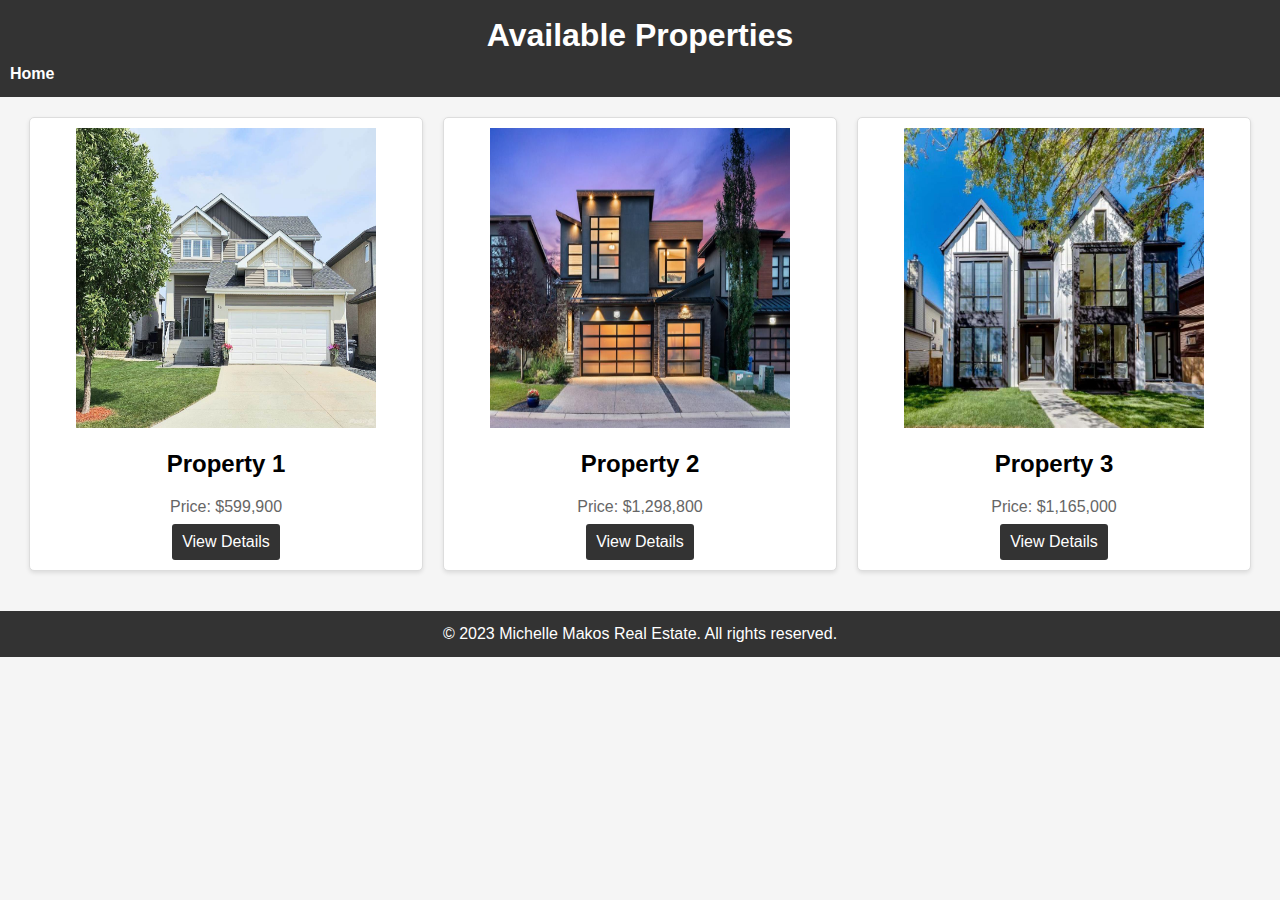
<file: available-properties.html>
<!--I, Divya Devendrasinh Rana (138704176) declare that my assessment is wholly my own work in accordance with Seneca Academic Policy.
No part of this assessment has been copied manually or electronically from any other source 
(including web sites)except for the information supplied by the WEB222 instructors and / or 
made available in this assessment for my use. I also declare that no part of this assignment has been distributed to other students.
-->


<!DOCTYPE html>
<html lang="en">
<head>
    <meta charset="UTF-8">
    <meta name="viewport" content="width=device-width, initial-scale=1.0">
    <link rel="stylesheet" href="styles.css">
    <title>Available Properties - Michelle Makos Real Estate</title>
    <style>
        body {
            font-family: Arial, sans-serif;
            margin: 0;
            padding: 0;
            background-color: #f5f5f5;
        }

        header, footer {
            background-color: #333;
            color: white;
            text-align: center;
            padding: 10px;
        }

        main {
            padding: 20px;
        }

        .thumbnails-section {
            display: flex;
            justify-content: center;
            flex-wrap: wrap;
            gap: 20px;
        }

        .thumbnail {
            background-color: white;
            border: 1px solid #ddd;
            border-radius: 5px;
            padding: 10px;
            text-align: center;
            box-shadow: 0 2px 4px rgba(0, 0, 0, 0.1);
            transition: transform 0.2s, box-shadow 0.2s;
        }

        .thumbnail:hover {
            transform: translateY(-5px);
            box-shadow: 0 4px 6px rgba(0, 0, 0, 0.1);
        }

        .thumbnail img {
            max-width: 100%;
            height: auto;
        }

        .thumbnail h2 {
            margin: 10px 0;
        }

        .thumbnail p {
            margin: 5px 0;
            color: #666;
        }

        .thumbnail a {
            display: inline-block;
            padding: 5px 10px;
            background-color: #333;
            color: white;
            text-decoration: none;
            border-radius: 3px;
        }

        .thumbnail a:hover {
            background-color: #555;
        }
       
    .thumbnail img {
        width: 300px; /* Adjust the width as needed */
        height: 300px; /* Adjust the height as needed */
    }


    </style>
</head>
<body>
    <header>
        <h1>Available Properties</h1>
        <nav>
            <ul>
                <li><a href="index.html">Home</a></li>
                
            </ul>
        </nav>
    </header>
    <main>
        <section class="thumbnails-section">
            <div class="thumbnail">
                <img src="property1.1.jpg" alt="Property 1">
                <h2>Property 1</h2>
                <p>Price: $599,900</p>
                <a href="property1.html">View Details</a>
            </div>
            <div class="thumbnail">
                <img src="property2.1.jpg" alt="Property 2">
                <h2>Property 2</h2>
                <p>Price: $1,298,800</p>
                <a href="property2.html">View Details</a>
            </div>
            <div class="thumbnail">
                <img src="property3.1.jpg" alt="Property 3">
                <h2>Property 3</h2>
                <p>Price: $1,165,000</p>
                <a href="property3.html">View Details</a>
            </div>
        </section>
    </main>
    <footer>
        <p>&copy; 2023 Michelle Makos Real Estate. All rights reserved.</p>
    </footer>
</body>
</html>
</file>
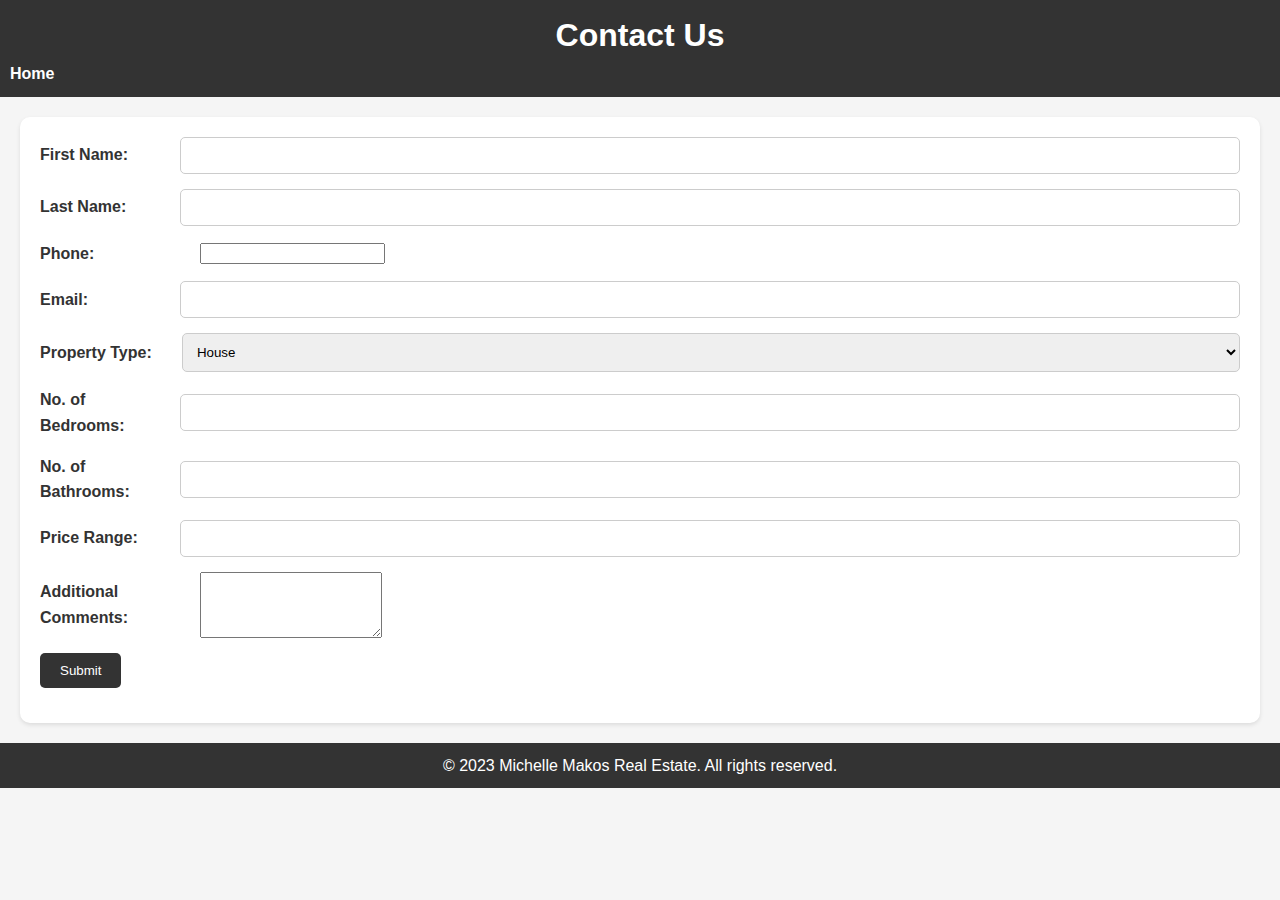
<file: contact.html>
<!--I, Divya Devendrasinh Rana (138704176) declare that my assessment is wholly my own work in accordance with Seneca Academic Policy.
No part of this assessment has been copied manually or electronically from any other source 
(including web sites)except for the information supplied by the WEB222 instructors and / or 
made available in this assessment for my use. I also declare that no part of this assignment has been distributed to other students.
-->


<!DOCTYPE html>
<html lang="en">
<head>
    <title>Contact Us - Michelle Real Estate</title>
    <meta charset="UTF-8">
    <meta name="viewport" content="width=device-width, initial-scale=1.0">
    <link rel="stylesheet" href="styles.css">
    
    <script src="script.js"></script>
    <style>
        body {
            font-family: Arial, sans-serif;
            margin: 0;
            padding: 0;
            background-color: #f5f5f5;
        }

        header {
            background-color: #333;
            color: white;
            text-align: center;
            padding: 10px;
        }

        main {
            padding: 20px;
        }

        form {
            background-color: #fff;
            border-radius: 10px;
            padding: 20px;
            box-shadow: 0 2px 4px rgba(0, 0, 0, 0.1);
        }

        form div {
            display: flex;
            align-items: center;
            margin-bottom: 15px;
        }

        form label {
            width: 150px;
            margin-right: 10px;
            font-weight: bold;
            color: #333;
        }

        input[type="text"],
        input[type="number"],
        input[type="email"],
        select {
            width: 100%;
            padding: 10px;
            border: 1px solid #ccc;
            border-radius: 5px;
        }

        input[type="submit"] {
            background-color: #333;
            color: white;
            border: none;
            padding: 10px 20px;
            border-radius: 5px;
            cursor: pointer;
            transition: background-color 0.3s;
        }

        input[type="submit"]:hover {
            background-color: #555;
        }

        footer {
            background-color: #333;
            color: white;
            text-align: center;
            padding: 10px;
        }
    </style>
</head>
<body>
    <header>
        <h1>Contact Us</h1>
        <nav>
            <ul>
                <li><a href="index.html">Home</a></li>
                
            </ul>
        </nav>
    </header>
    <main>
        <form id="contact-form">
            <div>
                <label for="firstName">First Name:</label>
                <input type="text" id="firstName" name="firstName" required>
            </div>
    
            <div>
                <label for="lastName">Last Name:</label>
                <input type="text" id="lastName" name="lastName" required>
            </div>
    
            <div>
                <label for="phone">Phone:</label>
                <input type="tel" id="phone" name="phone" required>
            </div>
    
            <div>
                <label for="email">Email:</label>
                <input type="email" id="email" name="email" required>
            </div>
    
            <div>
                <label for="property-type">Property Type:</label>
                <select id="property-type" name="property-type">
                    <option value="house">House</option>
                    <option value="condo">Condominium</option>
                </select>
            </div>
    
            <div>
                <label for="bedrooms">No. of Bedrooms:</label>
                <input type="number" id="bedrooms" name="bedrooms" required>
            </div>
    
            <div>
                <label for="bathrooms">No. of Bathrooms:</label>
                <input type="number" id="bathrooms" name="bathrooms" required>
            </div>
    
            <div>
                <label for="price-range">Price Range:</label>
                <input type="text" id="price-range" name="price-range" required>
            </div>
    
            <div>
                <label for="additional-comments">Additional Comments:</label>
                <textarea id="additional-comments" name="additional-comments" rows="4"></textarea>
            </div>
    
            <div>
                <input type="submit" value="Submit">
            </div>
        </form>
    </main>
    <footer>
        <p>&copy; 2023 Michelle Makos Real Estate. All rights reserved.</p>
    </footer>
</body>
</html>
</file>
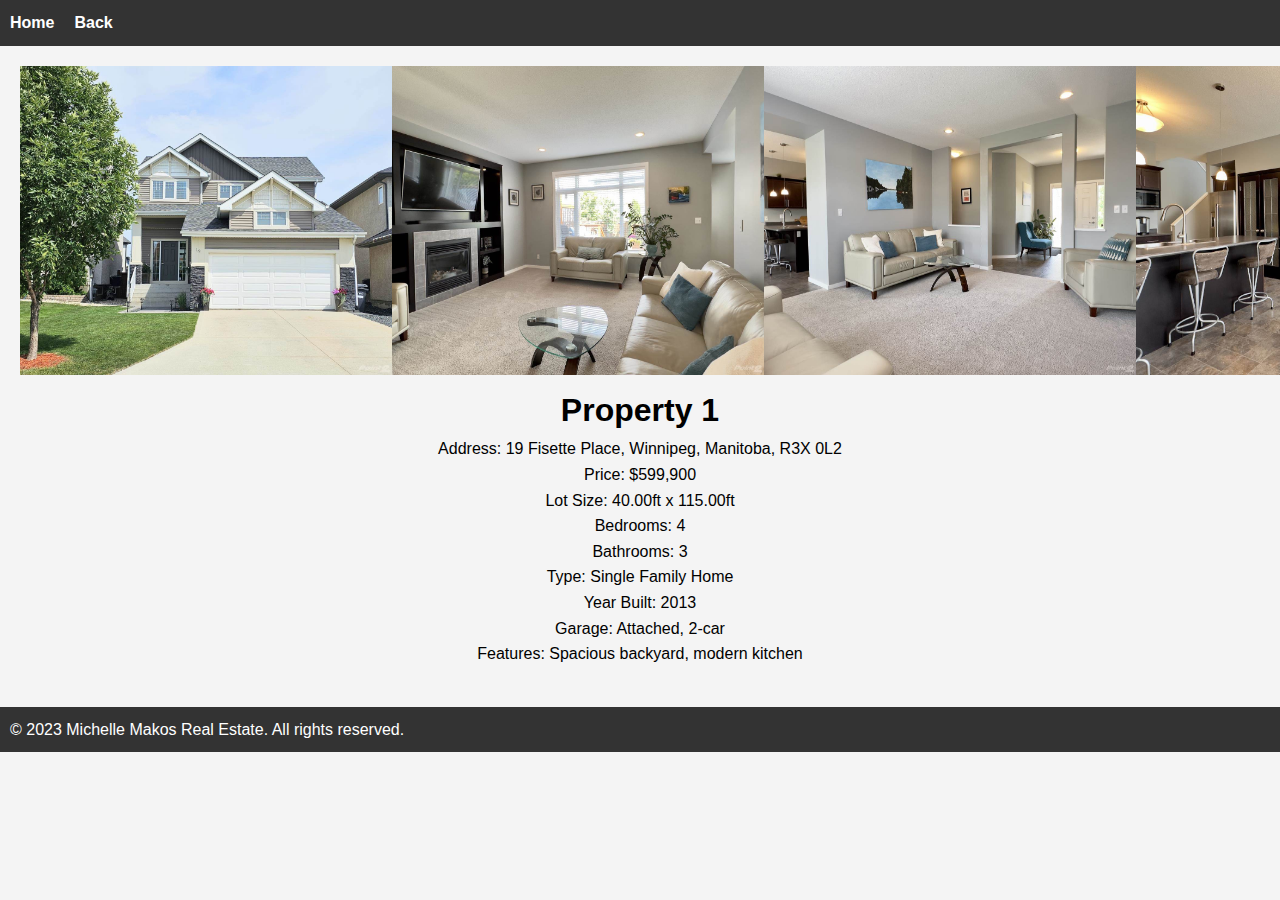
<file: property1.html>
<!--I, Divya Devendrasinh Rana (138704176) declare that my assessment is wholly my own work in accordance with Seneca Academic Policy.
No part of this assessment has been copied manually or electronically from any other source 
(including web sites)except for the information supplied by the WEB222 instructors and / or 
made available in this assessment for my use. I also declare that no part of this assignment has been distributed to other students.
-->

<!-- property1.html -->
<!DOCTYPE html>
<html lang="en">
<head>
    <meta charset="UTF-8">
    <meta name="viewport" content="width=device-width, initial-scale=1.0">
    <link rel="stylesheet" href="styles.css">
    
    <title>Real Estate Agent</title>
</head>
<body>
    <header>
        <nav>
            <ul>
                <li><a href="index.html">Home</a></li>
                <li><a href="available-properties.html">Back</a></li>
                
            </ul>
        </nav>
    </header>
    <main>
        <section class="property-section">
            <div class="property-images">
                <img src="property1.1.jpg" alt="Property 1">
                <img src="property1.3.jpg" alt="Property 1">
                <img src="property1.6.jpg" alt="Property 1">
                <img src="property1.7.jpg" alt="Property 1">
                
            </div>
            
            <h1>Property 1</h1>
            <p>Address: 19 Fisette Place, Winnipeg, Manitoba, R3X 0L2</p>
            <p>Price: $599,900</p>
            <p>Lot Size: 40.00ft x 115.00ft</p>
            <p>Bedrooms: 4</p>
            <p>Bathrooms: 3</p>
            <p>Type: Single Family Home</p>
            <p>Year Built: 2013</p>
            <p>Garage: Attached, 2-car</p>
            <p>Features: Spacious backyard, modern kitchen</p>
            
        </section>
    </main>
    
    <footer>
        <p>&copy; 2023 Michelle Makos Real Estate. All rights reserved.</p>
    </footer>
</body>
</html>
</file>
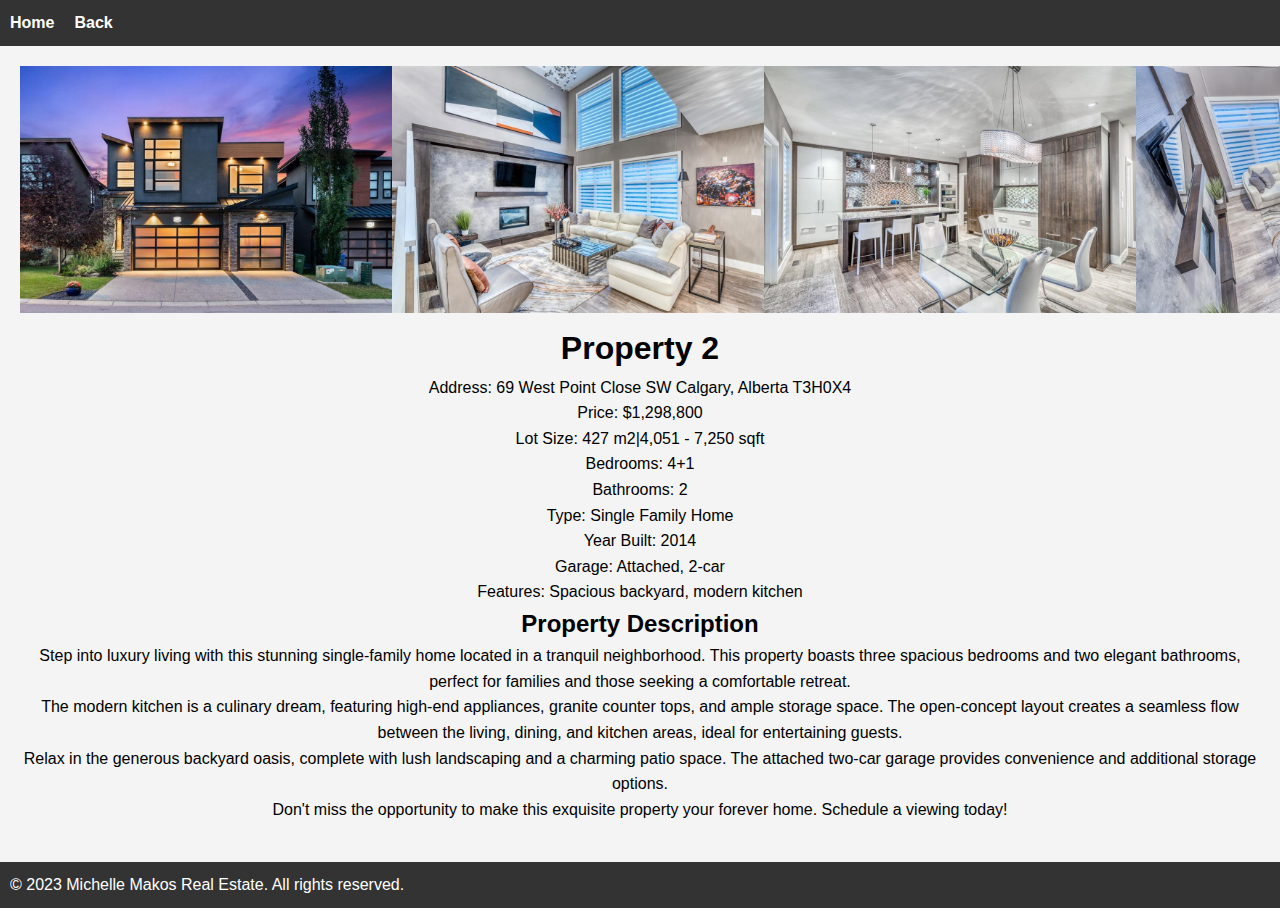
<file: property2.html>
<!--I, Divya Devendrasinh Rana (138704176) declare that my assessment is wholly my own work in accordance with Seneca Academic Policy.
No part of this assessment has been copied manually or electronically from any other source 
(including web sites)except for the information supplied by the WEB222 instructors and / or 
made available in this assessment for my use. I also declare that no part of this assignment has been distributed to other students.
-->


<!-- property2.html -->
<!DOCTYPE html>
<html lang="en">
<head>
    <meta charset="UTF-8">
    <meta name="viewport" content="width=device-width, initial-scale=1.0">
    <link rel="stylesheet" href="styles.css">
    <title>Real Estate Agent</title>
</head>
<body>
    <header>
        <nav>
            <ul>
                <li><a href="index.html">Home</a></li>
                <li><a href="available-properties.html">Back</a></li>
                
            </ul>
        </nav>
    </header>
    <main>
        <section class="property-section">
            <div class="property-images">
                <img src="property2.1.jpg" alt="Property 2">
                <img src="property2.2.jpg" alt="Property 2">
                <img src="property2.3.jpg" alt="Property 2">
                <img src="property2.4.jpg" alt="Property 2">
                
            </div>
            <h1>Property 2</h1>
            <p>Address: 69 West Point Close SW Calgary, Alberta T3H0X4</p>
            <p>Price: $1,298,800</p>
            <p>Lot Size: 427 m2|4,051 - 7,250 sqft</p>
            <p>Bedrooms: 4+1</p>
            <p>Bathrooms: 2</p>
            <p>Type: Single Family Home</p>
            <p>Year Built: 2014</p>
            <p>Garage: Attached, 2-car</p>
            <p>Features: Spacious backyard, modern kitchen</p>
            
            <div class="property-description">
                <h2>Property Description</h2>
                <p>Step into luxury living with this stunning single-family home located in a tranquil neighborhood. This property boasts three spacious bedrooms and two elegant bathrooms, perfect for families and those seeking a comfortable retreat.</p>
                <p>The modern kitchen is a culinary dream, featuring high-end appliances, granite counter tops, and ample storage space. The open-concept layout creates a seamless flow between the living, dining, and kitchen areas, ideal for entertaining guests.</p>
                <p>Relax in the generous backyard oasis, complete with lush landscaping and a charming patio space. The attached two-car garage provides convenience and additional storage options.</p>
                <p>Don't miss the opportunity to make this exquisite property your forever home. Schedule a viewing today!</p>
            </div>
        </section>
    </main>
    <footer>
        <p>&copy; 2023 Michelle Makos Real Estate. All rights reserved.</p>
    </footer>
</body>
</html>
</file>
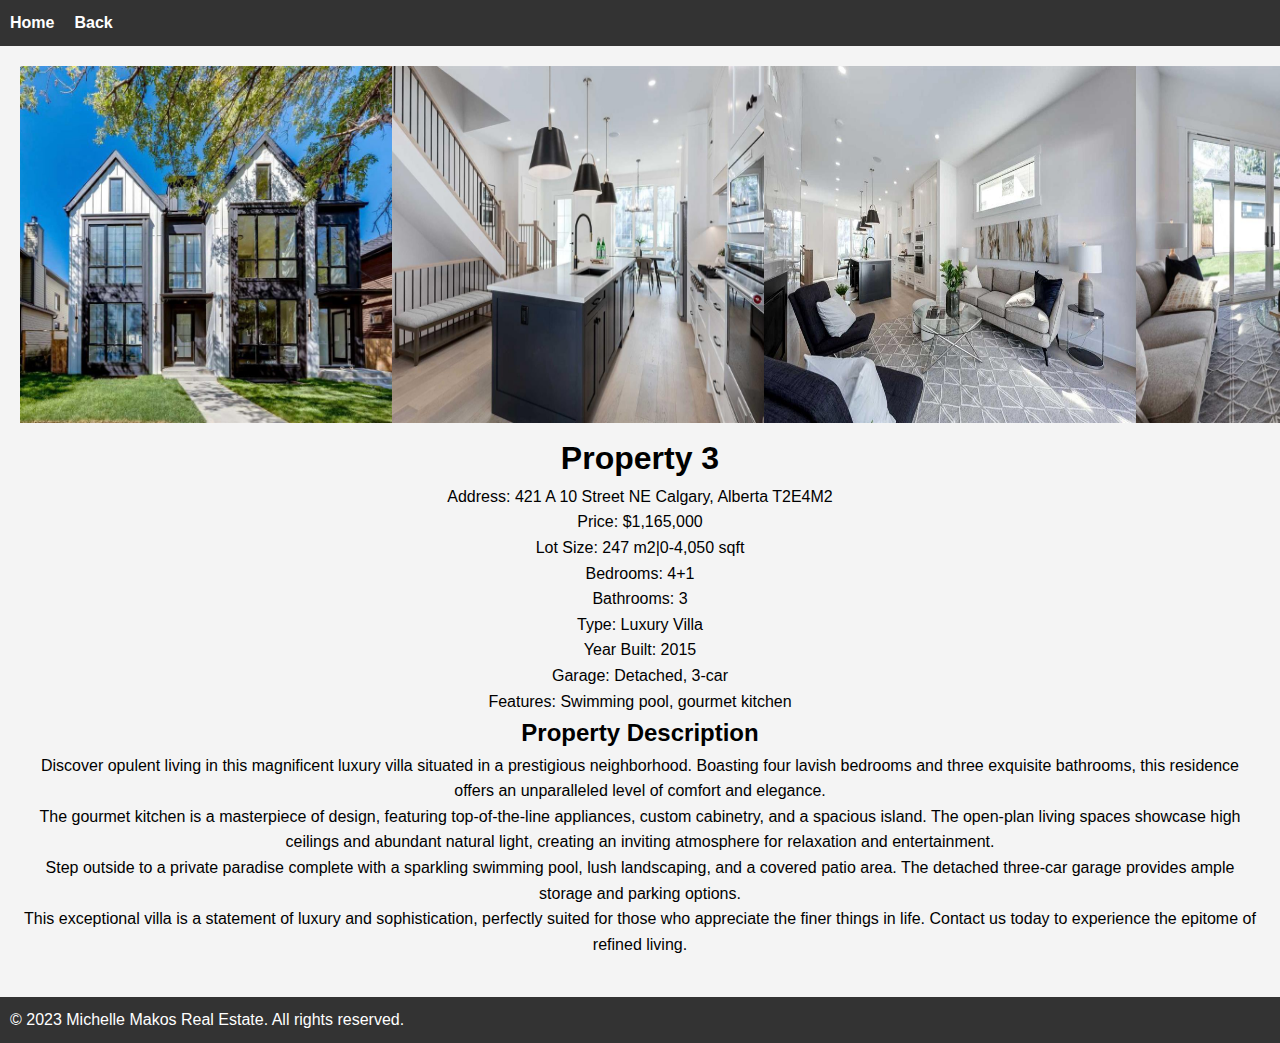
<file: property3.html>
<!--I, Divya Devendrasinh Rana (138704176) declare that my assessment is wholly my own work in accordance with Seneca Academic Policy.
No part of this assessment has been copied manually or electronically from any other source 
(including web sites)except for the information supplied by the WEB222 instructors and / or 
made available in this assessment for my use. I also declare that no part of this assignment has been distributed to other students.
-->


<!-- property3.html -->
<!DOCTYPE html>
<html lang="en">
<head>
    <meta charset="UTF-8">
    <meta name="viewport" content="width=device-width, initial-scale=1.0">
    <link rel="stylesheet" href="styles.css">
    <title>Real Estate Agent</title>
</head>
<body>
    <header>
        <nav>
            <ul>
                <li><a href="index.html">Home</a></li>
                <li><a href="available-properties.html">Back</a></li>
                
            </ul>
        </nav>
    </header>
    <main>
        <section class="property-section">
            <div class="property-images">
                <img src="property3.1.jpg" alt="Property 3">
                <img src="property3.2.jpg" alt="Property 3">
                <img src="property3.3.jpg" alt="Property 3">
                <img src="property3.4.jpg" alt="Property 3">
                
            </div>
            <h1>Property 3</h1>
            <p>Address: 421 A 10 Street NE Calgary, Alberta T2E4M2</p>
            <p>Price: $1,165,000</p>
            <p>Lot Size: 247 m2|0-4,050 sqft</p>
            <p>Bedrooms: 4+1</p>
            <p>Bathrooms: 3</p>
            <p>Type: Luxury Villa</p>
            <p>Year Built: 2015</p>
            <p>Garage: Detached, 3-car</p>
            <p>Features: Swimming pool, gourmet kitchen</p>
            
            <div class="property-description">
                <h2>Property Description</h2>
                <p>Discover opulent living in this magnificent luxury villa situated in a prestigious neighborhood. Boasting four lavish bedrooms and three exquisite bathrooms, this residence offers an unparalleled level of comfort and elegance.</p>
                <p>The gourmet kitchen is a masterpiece of design, featuring top-of-the-line appliances, custom cabinetry, and a spacious island. The open-plan living spaces showcase high ceilings and abundant natural light, creating an inviting atmosphere for relaxation and entertainment.</p>
                <p>Step outside to a private paradise complete with a sparkling swimming pool, lush landscaping, and a covered patio area. The detached three-car garage provides ample storage and parking options.</p>
                <p>This exceptional villa is a statement of luxury and sophistication, perfectly suited for those who appreciate the finer things in life. Contact us today to experience the epitome of refined living.</p>
            </div>
        </section>
    </main>
    <footer>
        <p>&copy; 2023 Michelle Makos Real Estate. All rights reserved.</p>
    </footer>
</body>
</html>
</file>
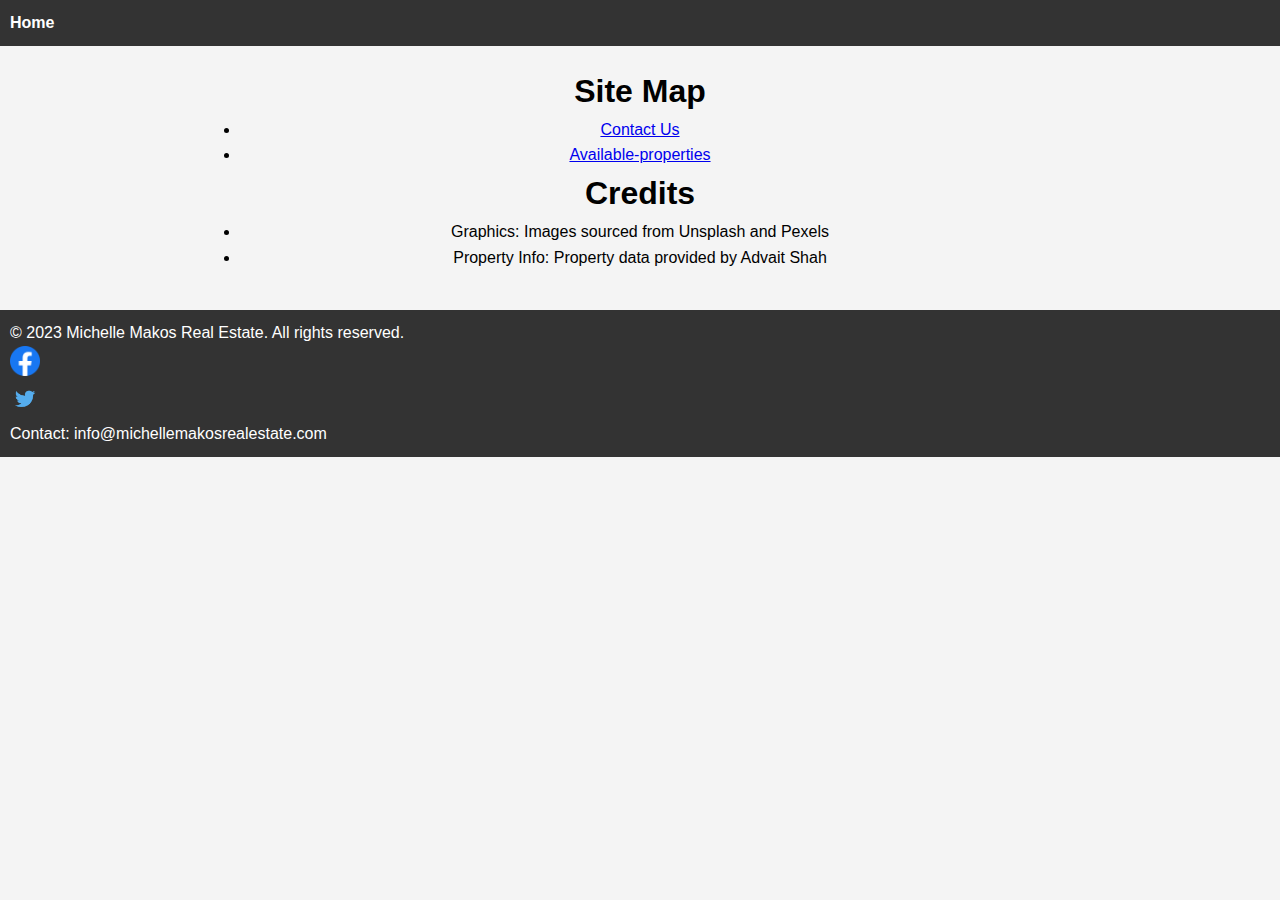
<file: sitemap-credits.html>
<!--I, Divya Devendrasinh Rana (138704176) declare that my assessment is wholly my own work in accordance with Seneca Academic Policy.
No part of this assessment has been copied manually or electronically from any other source 
(including web sites)except for the information supplied by the WEB222 instructors and / or 
made available in this assessment for my use. I also declare that no part of this assignment has been distributed to other students.
-->

<!-- sitemap-credits.html -->
<!DOCTYPE html>
<html lang="en">
<head>
    <meta charset="UTF-8">
    <meta name="viewport" content="width=device-width, initial-scale=1.0">
    <link rel="stylesheet" href="styles.css">
    <title>Real Estate Agent</title>
</head>
<body>
    <header>
        <nav>
            <ul>
                <li><a href="index.html">Home</a></li>
                
            </ul>
        </nav>
    </header>
    <main>
        <section class="sitemap-credits-section">
            <h1>Site Map</h1>
            <ul>
                    <li><a href="contact.html">Contact Us</a></li>
                    <li><a href="available-properties.html">Available-properties</a></li>
                    
                
            </ul>
            <h1>Credits</h1>
            <ul>
                <li>Graphics: Images sourced from Unsplash and Pexels</li>
    <li>Property Info: Property data provided by Advait Shah</li>
            </ul>
        </section>
    </main>
    <footer>
        
            <p>&copy; 2023 Michelle Makos Real Estate. All rights reserved.</p>
            <ul class="social-media">
                <li><a href="#"><img src="fb.png" alt="Facebook" width="30" height="30"></a></li>
                <li><a href="#"><img src="twitter.png" alt="Twitter" width="30" height="30"></a></li>

                
            </ul>
            
            <p>Contact: info@michellemakosrealestate.com</p>
        
        
    </footer>
</body>
</html>
</file>
<file: styles.css>
/*I, Divya Devendrasinh Rana (138704176) declare that my assessment is wholly my own work in accordance with Seneca Academic Policy.
No part of this assessment has been copied manually or electronically from any other source 
(including web sites)except for the information supplied by the WEB222 instructors and / or 
made available in this assessment for my use. I also declare that no part of this assignment has been distributed to other students.
*/

/* Reset some default styles */
body, h1, h2, p {
    margin: 0;
    padding: 0;
}

/* General styles */
body {
    font-family: Arial, sans-serif;
    background-color: #f4f4f4;
}

header, footer {
    background-color: #333;
    color: #fff;
    padding: 10px;
}

main {
    padding: 20px;
}

/* Profile section */
.profile-section {
    text-align: center;
    margin-bottom: 20px;
}

/* Property section */
.property-section {
    text-align: center;
    margin-bottom: 20px;
}

/* Thumbnails section */
.thumbnails-section {
    display: flex;
    flex-wrap: wrap;
    justify-content: space-around;
}

.thumbnail {
    width: 30%;
    padding: 10px;
    margin-bottom: 20px;
    background-color: #fff;
    box-shadow: 0px 2px 5px rgba(0, 0, 0, 0.1);
}

/* Contact section */
.contact-section {
    text-align: center;
    margin-bottom: 20px;
}

/* Sitemap and Credits section */
.sitemap-credits-section {
    margin: 0 auto;
    max-width: 800px;
    text-align: center;
    margin-bottom: 20px;
}
/* Reset some default styles */
body, h1, h2, p, ul, li {
    margin: 0;
    padding: 0;
}

/* General styles */
body {
    font-family: Arial, sans-serif;
    background-color: #f4f4f4;
    line-height: 1.6;
}

header {
    background-color: #333;
    color: #fff;
    padding: 10px;
}

nav ul {
    list-style-type: none;
    display: flex;
}

nav li {
    margin-right: 20px;
}

nav a {
    text-decoration: none;
    color: #fff;
    font-weight: bold;
    transition: color 0.3s;
}

nav a:hover {
    color: #e74c3c;
}

main {
    padding: 20px;
}

/* Hero section */
.hero-section {
    background-image: url('hero-background.jpg');
    background-size: cover;
    background-position: center;
    text-align: center;
    padding: 200px 0;
}

.hero-content {
    color: #0d0d0d;
}

.hero-content h1 {
    font-size: 2.5em;
    margin-bottom: 10px;
}

.hero-content p {
    font-size: 1.2em;
    margin-bottom: 20px;
}

.cta-button {
    display: inline-block;
    background-color: #e74c3c;
    color: #2e2d2d;
    padding: 10px 20px;
    border-radius: 5px;
    text-decoration: none;
    font-weight: bold;
    transition: background-color 0.3s;
}

.cta-button:hover {
    background-color: #c0392b;
}
/* Add this to your existing CSS */

.property-images {
    display: flex;
    justify-content: space-between;
    margin-bottom: 10px;
}

.property-images img {
    max-width: 30%; /* Adjust the width as needed */
    height: auto;
}
</file>
